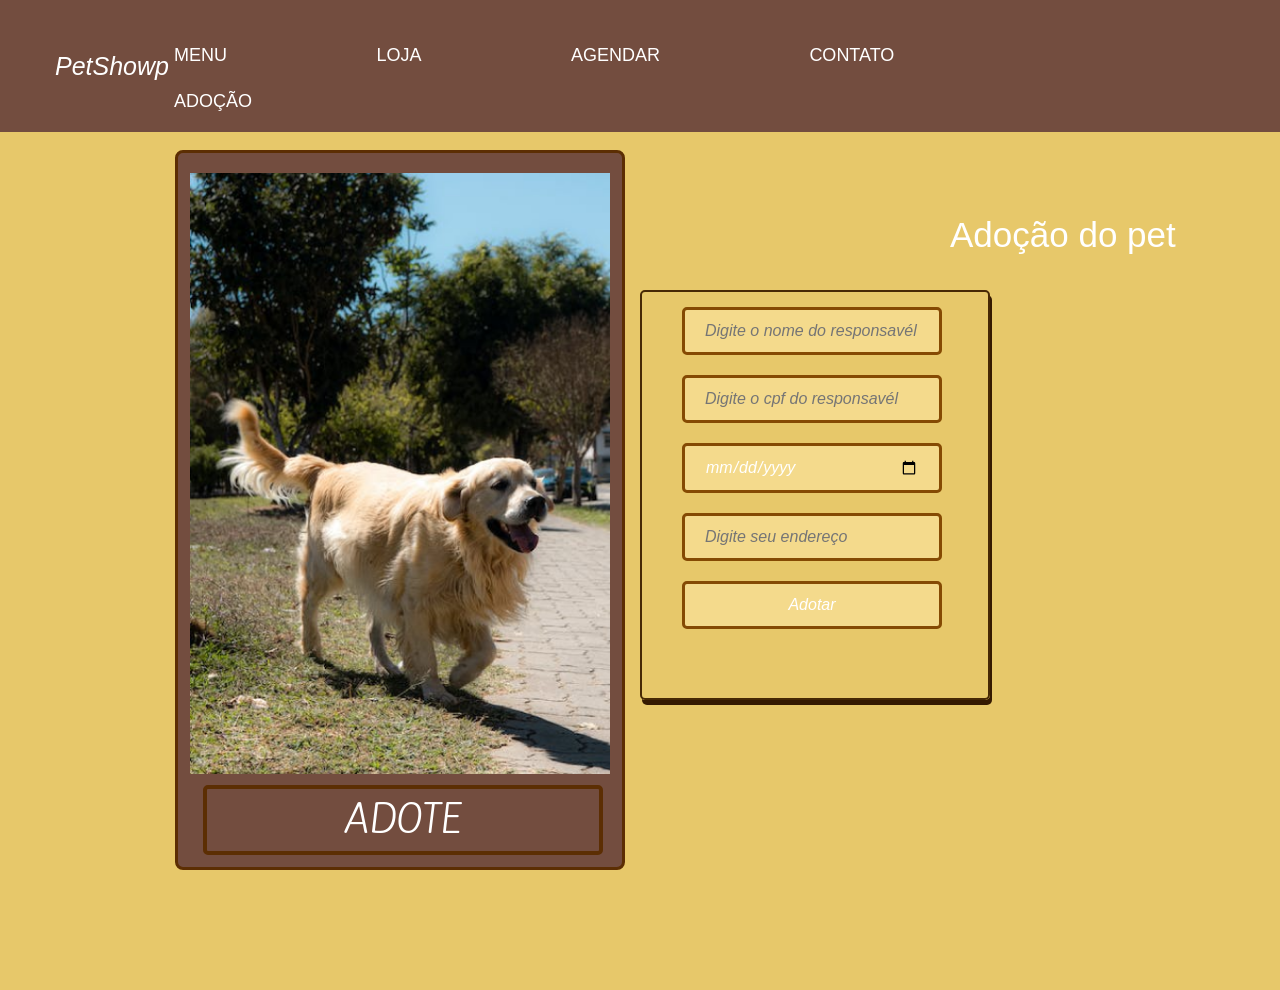
<file: adocao.html>
<!DOCTYPE html>
<html lang="pt-br">
<head>
    <meta charset="UTF-8">
    <meta http-equiv="X-UA-Compatible" content="IE=edge">
    <meta name="viewport" content="width=, initial-scale=1.0">
    <link href="https://fonts.googleapis.com/css2?family=Kite+One&display=swap" rel="stylesheet">
    <link rel="icon" type="image/png" href="cachorro.jpg">
    <title>Agenda</title>
    <style>
        *  {
    margin: 0;
    padding: 0;
    box-sizing: border-box;
    font-family: Arial, Helvetica, sans-serif;
}
 
 body {
    background-color: #e7c86a ;
   
   color: #ffffff;
 }
 .ban {
    max-width: 1600vh; /* mexe com o tamanho do banner*/
    padding: 0.5h; /*largura do banner*/
    margin: auto;
    height: auto;
    
 }
 nav {
   position: absolute;
    display: flex;
    align-items: center;
    justify-content: space-between;
    background-color: #734D3F ;
    padding: 20px;
    width: 100vw;
    margin: auto;
   
 }
 nav .logo{
    font-size: 25px;
    font-style: italic;
    color: white;
    margin-left: 35px;

 }


 nav ul {
    list-style: none;
 }
 nav ul li {
    display: inline-table; /*faz com que o li (menu) quebre a linha e fique um do lado do outro*/
    margin-right: 15vh;
    margin-top: 25px;
 }
 nav ul li a  {
    padding: 15px 15px;
    color: white;
    font-size: 18px;
    text-decoration: none;
    border-radius: 50px;
    width: 10px;
    padding: 5px;
    transition: width 0.6s, padding 0.2s;
 }
 nav ul li a:hover{
   text-decoration: underline #472905 solid 3px; /* sublinhado do texto cor e grossura do sublinhado*/
   
  }
  
  fieldset {

    margin: 290px;
    height: 410px;
    width: 350px;
    background-color:#e7c86a ;
    color: #ffffff;
    font-style: italic;
    border: 2px solid #472905;
    border-radius: 5px;
    float: right;
    padding: 5px;
    box-shadow: 2px 5px #351a01;
  }
 input, select, .botao {
    font-size: 1em;
    background-color:#f4da8c ;
    color: #ffffff;
    font-style: italic;
    width: 260px;
    padding: 12px 20px;
    margin: 10px;
    display: inline-block;
    border: 3px solid #854a03;
    border-radius: 5px;
    margin-left: 35px;
    box-sizing: border-box;
   
}
.botao:hover {
    background-color: #734D3F;
}
 
figure.a1 img {
   position:relative;
   width: 300px; /*largura*/
   height: 355px; /*altura*/
   float: left;
   margin-left: 210px;
   top: 230px;
   border-radius: 50%;
   cursor: pointer;
}
figure.a2 img {
   position: absolute;
   width: 220px; /*largura*/
   height: 235px; /*altura*/
   left: 480;
   top: 220px;
   border-radius: 50%;
   cursor: pointer;
}
h1 {
   position: absolute;
   width: 400px;
   height: 138px;
   left: 950px;
   top: 200px;
   font-family: Arial, Helvetica, sans-serif;
   font-style: normal;
   font-weight: 400;
   font-size: 35px;
   line-height: 69px;
   color: #ffffff;
}
 
.ad3 {
      box-sizing: border-box;
      position: absolute;
      width: 450px;
      height: 720px;
      left: 120px;
      top: 150px;
      background: #734D3F;;
      border: 3px solid #5C2E03;
      border-radius: 8px;
      margin-left: 55px;
      
       }
       .adote{
   font-family: 'kite one';
   font-size: 35px;
   color: rgb(255, 255, 255);
   text-align: center;
   width: 400px;
   height: 70px;
   margin-top:  7px;
   margin-left: 25px;
   border-radius: 5px;
   border: 4px solid #5C2E03;
   background-color: transparent;
   cursor: pointer;
   
 }
 .adote:hover {
   background-color: #3e2105 ;
   transform: scale(1.1); /*elevação do botão*/
   transition: all 0.6s;
   color: rgb(212, 168, 84);
 }
 .adocao {
   margin-top: 20px;
   margin-left: 12px;
 }

    </style>
</head>
<body>
    <div class="ban">
        <nav>
          
          <div class="logo">
              <div class="animate__animated animate__bounce"></div>
              <span>PetShowp</span>
    
          </div>
          <ul>
            <li><a href="menu.html">MENU</a></li>
            <li><a href="menu.html">LOJA</a></li>
            <li><a href="agendar.html">AGENDAR</a></li>
            <li><a href="menu.html">CONTATO</a></li>
            <li><a href="adocao.html">ADOÇÃO</a></li>
          </ul>
        </nav>
        <div class="ins">
            <h1>Adoção do pet</h1>
            
        </div>
        
        <form>
            <fieldset>
            <div class="formu">
            <div><input type="text" placeholder="Digite o nome do responsavél" class="inputs"></div>
            <div><input type="text" placeholder="Digite o cpf do responsavél"class="inputs"></div>
            <div><input type="date" placeholder="Digite a melhor data" class="inputs"></div>
            <div><input type="text" placeholder="Digite seu endereço" class="inputs"></div>
            
        </div>
    
    
        </form>
        <button class="botao">Adotar</button>

    </div>
</fieldset>
<div class="ad3">
    <img class="adocao" src="cac.png" width="420px">
    <button class="adote"><a href="#form"></a>ADOTE</button>
  </div>


          
    </body>
</html>
</file>
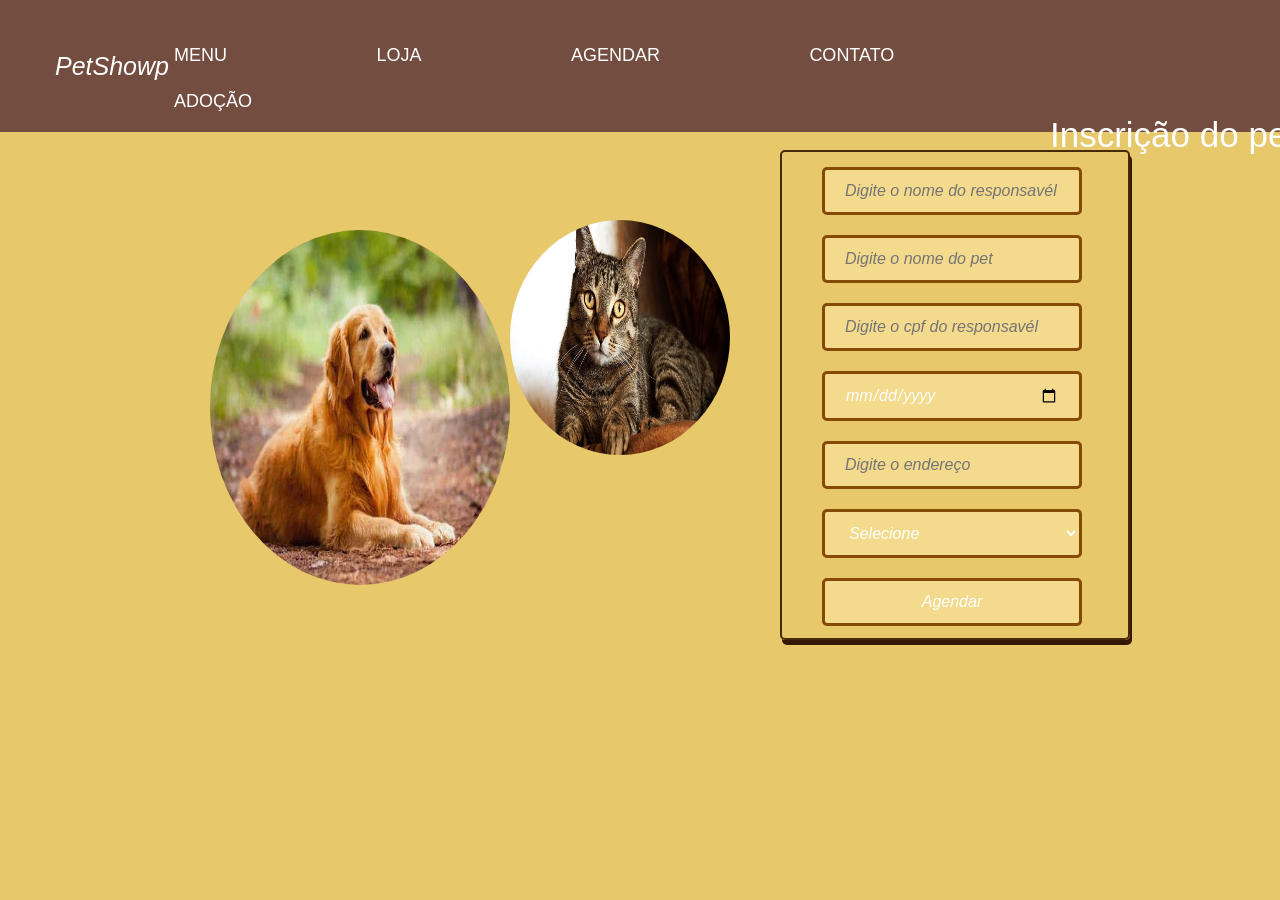
<file: agendar.html>
<!DOCTYPE html>
<html lang="pt-br">
<head>
    <meta charset="UTF-8">
    <meta http-equiv="X-UA-Compatible" content="IE=edge">
    <meta name="viewport" content="width=, initial-scale=1.0">
    <link rel="icon" type="image/png" href="cachorro.jpg">
    <link href="https://fonts.googleapis.com/css2?family=Kite+One&display=swap" rel="stylesheet">
    <title>Agenda</title>
    <style>
        *  {
    margin: 0;
    padding: 0;
    box-sizing: border-box;
    font-family: Arial, Helvetica, sans-serif;
}
 
 body {
    background-color: #e7c86a ;
   
   color: #ffffff;
 }
 .ban {
    max-width: 900vh; /* mexe com o tamanho do banner*/
    padding: 0.5h; /*largura do banner*/
    margin: auto;
    height: auto;
    
 }
 nav {
   position: fixed;
    display: flex;
    align-items: center;
    justify-content: space-between;
    background-color: #734D3F ;
    padding: 20px;
    width: 100vw;
    margin: auto;
   
 }
 nav .logo{
    font-size: 25px;
    font-style: italic;
    color: white;
    margin-left: 35px;

 }


 nav ul {
    list-style: none;
 }
 nav ul li {
    display: inline-table; /*faz com que o li (menu) quebre a linha e fique um do lado do outro*/
    margin-right: 15vh;
    margin-top: 25px;
 }
 nav ul li a  {
    padding: 15px 15px;
    color: white;
    font-size: 18px;
    text-decoration: none;
    border-radius: 50px;
    width: 10px;
    padding: 5px;
    transition: width 0.6s, padding 0.2s;
 }
 nav ul li a:hover{
   text-decoration: underline #472905 solid 3px; /* sublinhado do texto cor e grossura do sublinhado*/
   
  }
  
  fieldset {

    margin: 150px;
    height: 490px;
    width: 350px;
    background-color:#e7c86a ;
    color: #ffffff;
    font-style: italic;
    border: 2px solid #472905;
    border-radius: 5px;
    float: right;
    padding: 5px;
    box-shadow: 2px 5px #351a01;
  }
 input, select, .botao {
    font-size: 1em;
    background-color:#f4da8c ;
    color: #ffffff;
    font-style: italic;
    width: 260px;
    padding: 12px 20px;
    margin: 10px;
    display: inline-block;
    border: 3px solid #854a03;
    border-radius: 5px;
    margin-left: 35px;
    box-sizing: border-box;
   
}
.botao:hover {
    background-color: #734D3F;
}
 
figure.a1 img {
   position:relative;
   width: 300px; /*largura*/
   height: 355px; /*altura*/
   float: left;
   margin-left: 210px;
   top: 230px;
   border-radius: 50%;
   cursor: pointer;
}
figure.a2 img {
   position: absolute;
   width: 220px; /*largura*/
   height: 235px; /*altura*/
   left: 480;
   top: 220px;
   border-radius: 50%;
   cursor: pointer;
}
h1 {
   position: absolute;
   width: 400px;
   height: 138px;
   left: 1050px;
   top: 100px;
   font-family: Arial, Helvetica, sans-serif;
   font-style: normal;
   font-weight: 400;
   font-size: 35px;
   line-height: 69px;
   color: #ffffff;
}
 



    </style>
</head>
<body>
    <div class="ban">
        <nav>
          
          <div class="logo">
              <div class="animate__animated animate__bounce"></div>
              <span>PetShowp</span>
    
          </div>
          <ul>
            <li><a href="menu.html">MENU</a></li>
            <li><a href="menu.html">LOJA</a></li>
            <li><a href="agendar.html">AGENDAR</a></li>
            <li><a href="menu.html">CONTATO</a></li>
            <li><a href="adocao.html">ADOÇÃO</a></li>
          </ul>
        </nav>
        <div class="ins">
            <h1>Inscrição do pet</h1>
            
        </div>
        
        <form>
            <fieldset>
            <div class="formu">
            <div><input type="text" placeholder="Digite o nome do responsavél" class="inputs"></div>
            <div><input type="text" placeholder="Digite o nome do pet" class="inputs"></div>
            <div><input type="text" placeholder="Digite o cpf do responsavél"class="inputs"></div>
            <div><input type="date" placeholder="Digite a melhor data" class="inputs"></div>
            <div><input type="text" placeholder="Digite o endereço" class="inputs"></div>
             
            <div><select id="objetivo">
                <option selected disabled value="">Selecione</option>
                 <option>Banho & tosa</option>
                 <option>Veterinario</option>
                 <option>Creche</option>
            </select></div>
            <button class="botao">Agendar</button>

        </div>
    </fieldset>
    
        </form>
        <figure class="a1">
            <img src="cachorro.jpg" width="250px">
          </figure> 
          <figure class="a2">
            <img src="gatos.jpg" width="250px">
        </figure>

        <footer>
            <div class="footer-logo">
             <img src="loog.png" width="85px">
            </div>
          </footer>


          
    </body>
</html>
</file>
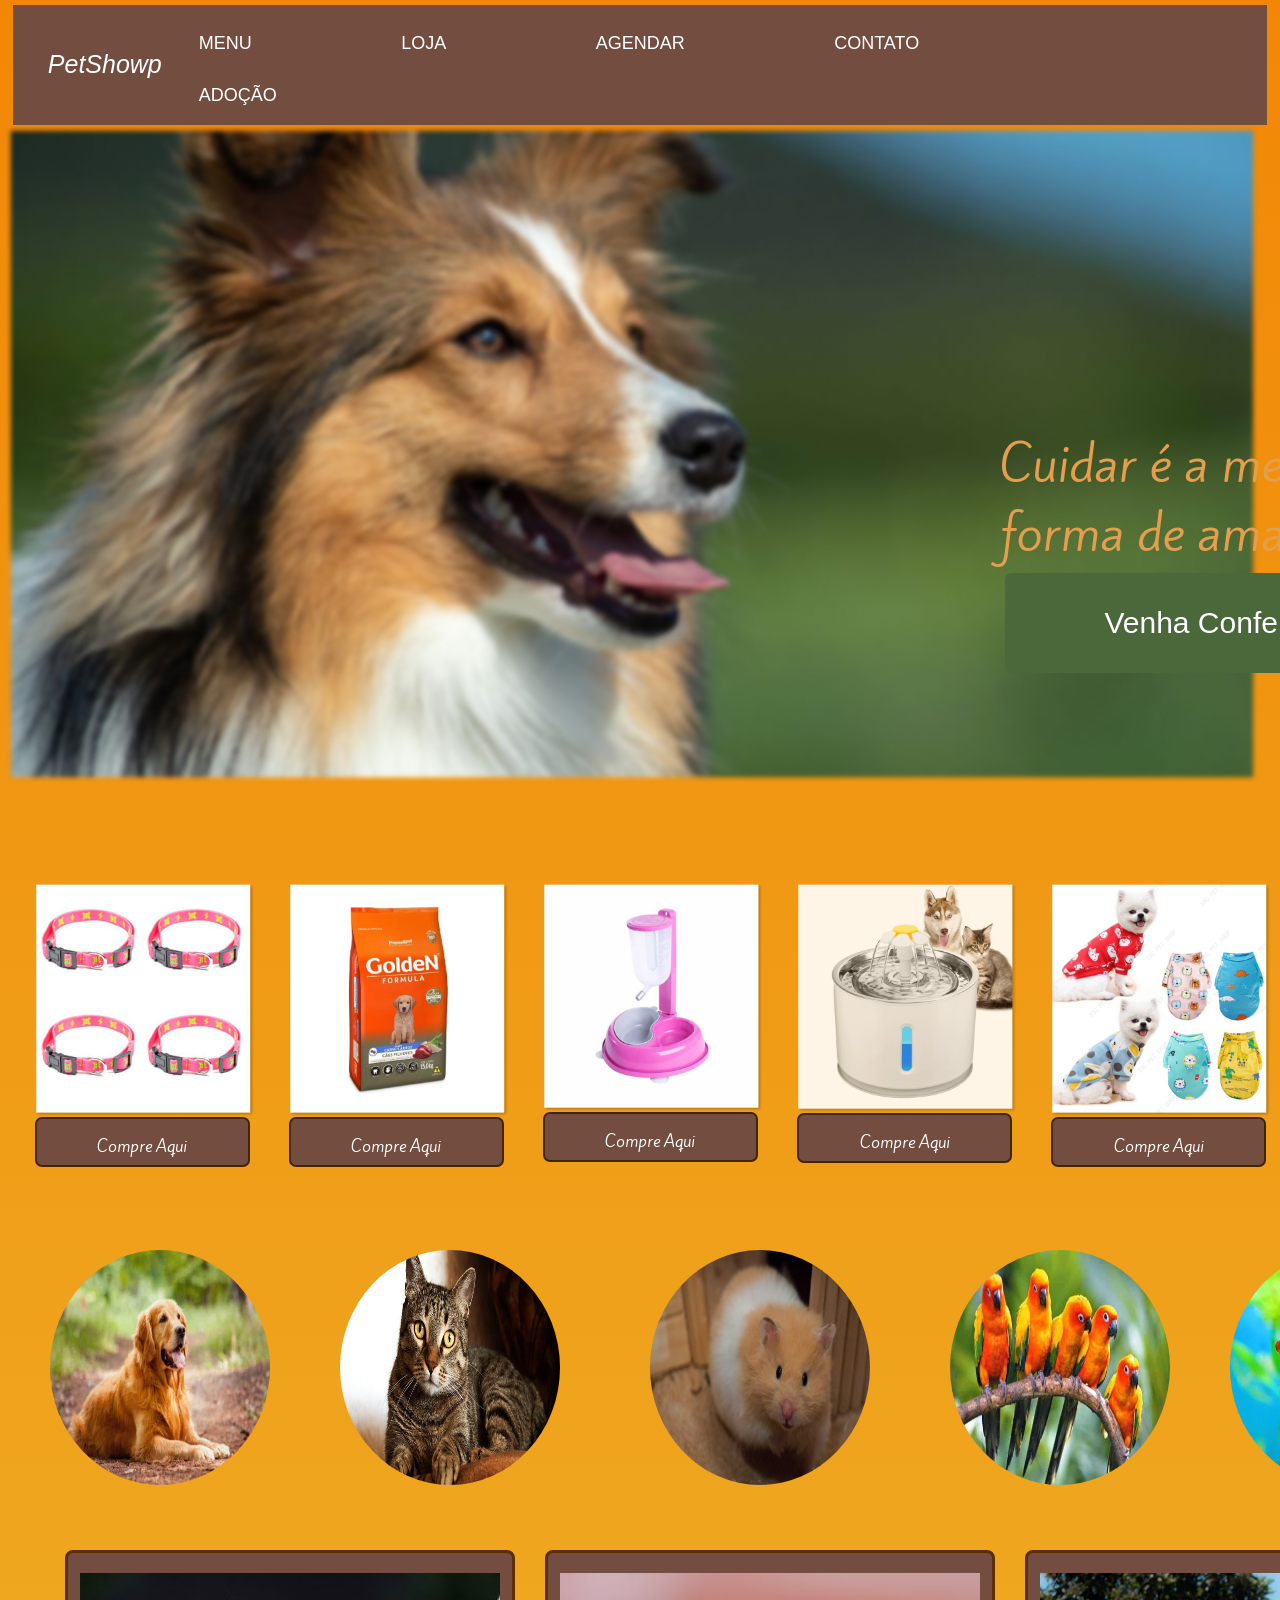
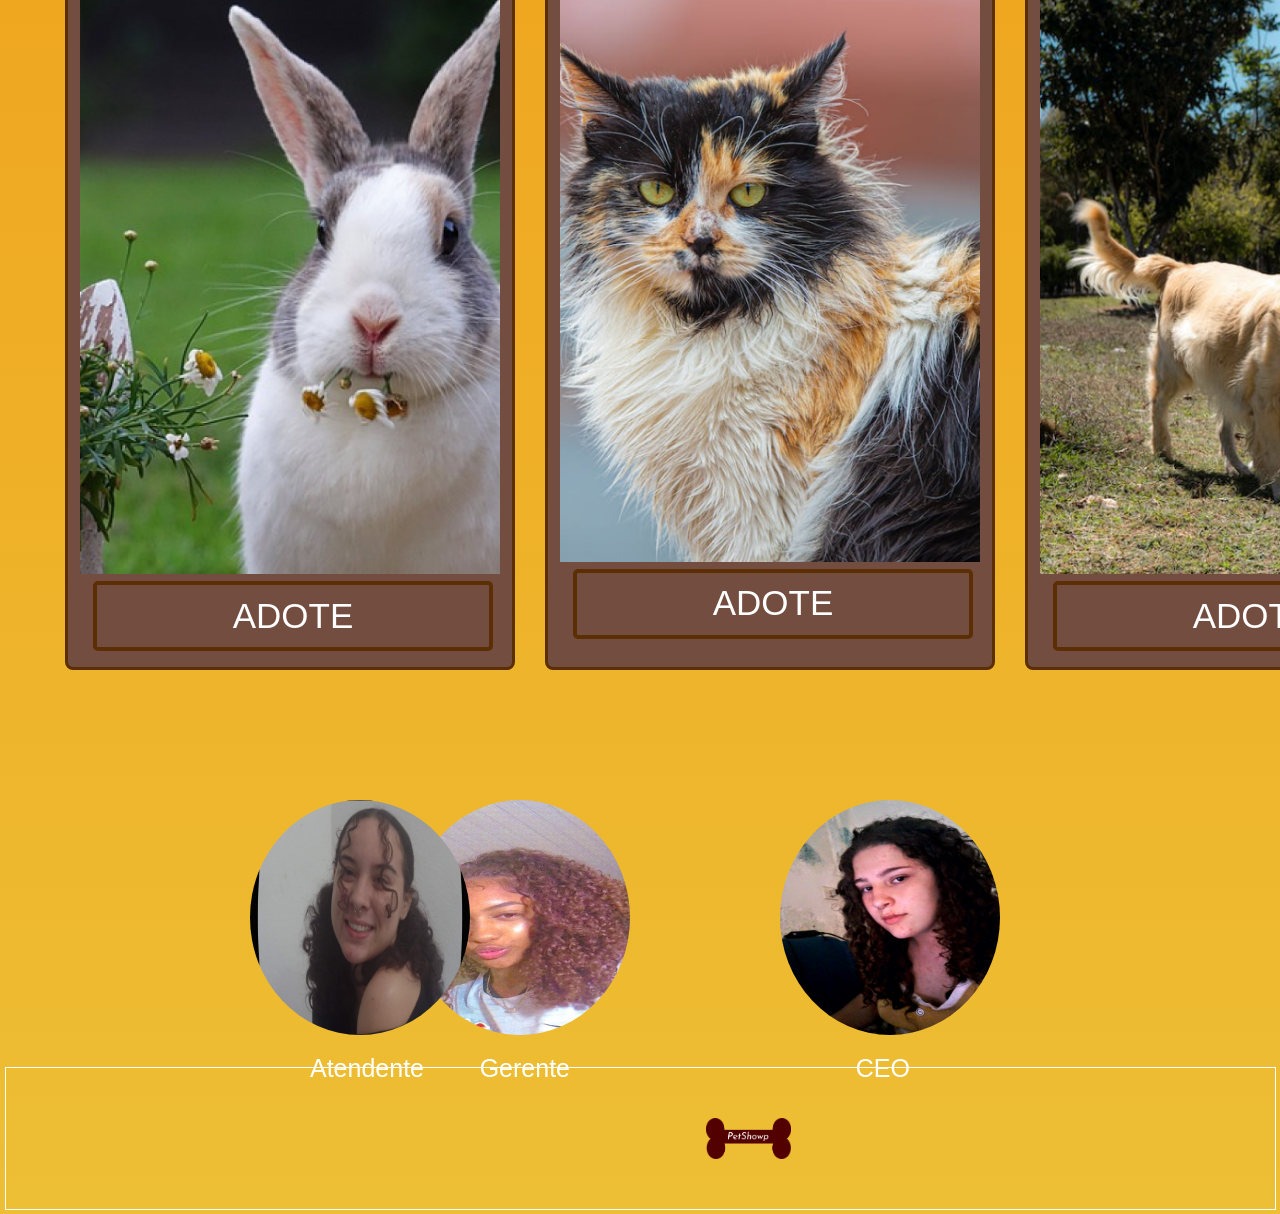
<file: menu.html>
<html>
      <head>
          <meta charset="UTF-8">
          <title>
              Menu - PetShop </title>
              <link rel="preconnect" href="https://fonts.googleapis.com">
              <link rel="preconnect" href="https://fonts.gstatic.com" crossorigin>
              <link href="https://fonts.googleapis.com/css2?family=Kite+One&display=swap" rel="stylesheet">
              <link rel="stylesheet" href="https://cdn.es.gov.br/fonts/font-awesome/css/font-awesome.min.css"> 
              <link rel="icon" type="image/png" href="cachorro.jpg">
              <link rel="stylesheet" href="style.css">
              <link rel="stylesheet" href="https://cdnjs.cloudflare.com/ajax/libs/animate.css/4.1.1/animate.min.css"/>
              <link href="https://cdn.jsdelivr.net/npm/bootstrap@5.3.0-alpha1/dist/css/bootstrap.min.css" rel="stylesheet" integrity="sha384-GLhlTQ8iRABdZLl6O3oVMWSktQOp6b7In1Zl3/Jr59b6EGGoI1aFkw7cmDA6j6gD" crossorigin="anonymous">
      </head>
      <body>
          <div class="ban">
    <nav>
      
      <div class="logo">
          <div class="animate__animated animate__bounce"></div>
          <span>PetShowp</span>

      </div>
      <ul>
          <li><a href="menu.html">MENU</a></li>
          <li><a href="menu.html">LOJA</a></li>
          <li><a href="agendar.html">AGENDAR</a></li>
          <li><a href="menu.html" target="_blank">CONTATO</a></li>
          <li><a href="adocao.html">ADOÇÃO</a></li>

      </ul>
    </nav>
      <main class="inicio">
          <img src="dog.png" width="100%">
      </main>
      <p>Cuidar é a melhor forma de amar</p>
      <button class="botao"><a href="agendar.html" class="b"> Venha Conferir </button></a>




        <div class="contcarr">
            <div class="img1">
              <img src="i1.png" width="220px">
              <button class="b1">Compre Aqui</button>
          </div>



            <div class="img2">
              <img src="i2.png" width="220px">
              <button class="b2">Compre Aqui</button>
            </div>




            <div class="img3">
              <img src="i3.png" width="220px">
              <button class="b3">Compre Aqui</button>
            </div>

            <div class="img4">
              <img src="i4.png" width="220px">
              <button class="b4">Compre Aqui</button>
            </div>

            <div class="img5">
              <img src="i5.png" width="220px">
              <button class="b5">Compre Aqui</button>
            </div>
        </div>


        <figure class="a1"> <a href="file:///C:/Users/Aluno%20PROA/Desktop/PETSHOP/agendar.html">
          <img src="cachorro.jpg" width="250px">
        </a>
        </figure>

        <figure class="a2"><a href="file:///C:/Users/Aluno%20PROA/Desktop/PETSHOP/agendar.html">
          <img src="gatos.jpg" width="250px">
        </a>
        </figure>

        <figure class="a3"><a href="file:///C:/Users/Aluno%20PROA/Desktop/PETSHOP/agendar.html">
          <img src="hamisters.jpg" width="250px">
          </a>
        </figure>

        <figure class="a4"><a href="file:///C:/Users/Aluno%20PROA/Desktop/PETSHOP/agendar.html">
          <img src="passaros.jpeg" width="250px">
          </a>
        </figure>

        <figure class="a5"><a href="file:///C:/Users/Aluno%20PROA/Desktop/PETSHOP/agendar.html">
          <img src="peixe.jpg" width="250px">
          </a>
        </figure>
  
          <div class="ad1">
            <img class="adocao" src="cac.png" width="420px">
            <button class="adote"><a href="file:///C:/Users/Aluno%20PROA/Desktop/PETSHOP/adocao.html" class="c">ADOTE</button></a>
          </div>
          <div class="ad2">
            <img class="adocao" src="im2.png" width="420px">
            <button class="adote"><a href="file:///C:/Users/Aluno%20PROA/Desktop/PETSHOP/adocao.html" class="c">ADOTE</button></a>
          </div>
          <div class="ad3">
            <img class="adocao" src="coel.png" width="420px">
            <button class="adote"><a href="file:///C:/Users/Aluno%20PROA/Desktop/PETSHOP/adocao.html" class="c">ADOTE</button></a>
          </div>
          <figure class="a6">
           <a href="www.linkedin.com/in/julia-lopes-030733259"><img src="julia.jpg" width="2500px"></a>
            <div class="titulo1">
            <span>CEO</span>
          </div>
          </figure>
          <figure class="a7">
            <img src="kat.jpg" width="200px">
            <div class="titulo2">
            <span>Gerente</span>
          </div>
          </figure>
          <figure class="a8">
            <img src="nick.JPG" width="200px">
            <div class="titulo3">
            <span>Atendente</span>
          </div>
          </figure>

          <footer>
            <div class="footer-logo">
             <img src="loog.png" width="85px">
            </div>
          </footer>

          


        








        <script src="https://cdn.jsdelivr.net/npm/bootstrap@5.3.0-alpha1/dist/js/bootstrap.bundle.min.js" integrity="sha384-w76AqPfDkMBDXo30jS1Sgez6pr3x5MlQ1ZAGC+nuZB+EYdgRZgiwxhTBTkF7CXvN" crossorigin="anonymous"></script>

    </body>
    </html>
</file>
<file: style.css>
*  {
    margin: 0;
    padding: 0;
    box-sizing: border-box;
    font-family: Arial, Helvetica, sans-serif;
}
 
 body {
    background-image: linear-gradient(#F28705, #edbf34 );
   color: #ffffff;
 }
 .ban {

    max-width: 1200vh; /* mexe com o tamanho do banner*/
    padding: 0.5vh; /*largura do banner*/
    margin: auto;
 }

 nav {
   
    display: flex;
    align-items: center;
    justify-content: space-between;
    background-color: #734D3F ;
    width: 98vw;
    margin: auto;
   
 }
 nav .logo{
    font-size: 25px;
    font-style: italic;
    color: white;
    margin-left: 35px;

 }


 nav ul {
    list-style: none;
 }
 nav ul li {
    display: inline-table; /*faz com que o li (menu) quebre a linha e fique um do lado do outro*/
    margin-right: 15vh;
    margin-top: 25px;
 }
 nav ul li a  {
    padding: 15px 15px;
    color: white;
    font-size: 18px;
    text-decoration: none;
    border-radius: 50px;
    width: 10px;
    padding: 5px;
    transition: width 0.6s, padding 0.2s;
 }
 nav ul li a:hover{
   text-decoration: underline #472905 solid 3px; /* sublinhado do texto cor e grossura do sublinhado*/
   
  }

.inicio {
   width: 98vw;
   
}
.botao {
   position: relative;
   width: 400px;
   height: 100px;
   left: 1000px;
   top: -210px; /* mover bot para cima ou para baixo*/
   background: #4B683A;
   border-radius: 6px;
   border:none;
   font-family: 'Kite One', sans-serif;
   color: #fff;
   font-size: 30px;
   display: block;
  
  
}
.botao:hover {
   background-color: #275227;
   transform: scale(1.1);
    transition: all 0.5s;
    color: rgb(212, 168, 84);
   
}

 p {
   position: absolute;
   width: 400px;
   height: 138px;
   left: 1000px;
   top: 430px;
   font-family: 'Kite One';
   font-style: normal;
   font-weight: 400;
   font-size: 48px;
   line-height: 69px;
   color: #E39F4D;

 }
 a, a, .b, .c{
   text-decoration: none;
   color: #fff;
 }

.contcarr{
   display: flex;
}

.img1, .img2, .img3, .img4, .img5 {
 margin-left: 30px;

}

.b1, .b2, .b3, .b4, .b5 {
   background-color:  #734D3F;
   padding: 15px;
   height: 50px;
   width: 215px;
   border: 2px solid  #422407;
   border-radius: 7px;
   color: #ffffff;
   font-family:'Kite One';
}

.b1:hover {
   background-color: #3e2105 ;
   transform: scale(1.1); /*elevação do botão*/
   transition: all 0.6s;
   color: rgb(212, 168, 84);
}
.b2:hover {
   background-color: #3e2105 ;
   transform: scale(1.1); /*elevação do botão*/
   transition: all 0.6s;
   color: rgb(212, 168, 84);
}
.b3:hover {
   background-color: #3e2105 ;
   transform: scale(1.1); /*elevação do botão*/
   transition: all 0.6s;
   color: rgb(212, 168, 84);
}
.b4:hover {
   background-color: #3e2105 ;
   transform: scale(1.1); /*elevação do botão*/
   transition: all 0.6s;
   color: rgb(212, 168, 84);
}

 .b5:hover {
   background-color: #3e2105 ;
   transform: scale(1.1); /*elevação do botão*/
   transition: all 0.6s;
   color: rgb(212, 168, 84);
}

figure.a1 img {
   position: absolute;
   width: 220px; /*largura*/
   height: 235px; /*altura*/
   left: 50;
   top: 1250px;
   border-radius: 50%;
   cursor: pointer;
}
figure.a2 img {
   position: absolute;
   width: 220px; /*largura*/
   height: 235px; /*altura*/
   left: 340;
   top: 1250px;
   border-radius: 50%;
   cursor: pointer;
}
 
figure.a3 img {
   position: absolute;
   width: 220px; /*largura*/
   height: 235px; /*altura*/
   left: 650;
   top: 1250px;
   border-radius: 50%;
   cursor: pointer;
}
 
figure.a4 img {
   position: absolute;
   width: 220px; /*largura*/
   height: 235px; /*altura*/
   left: 950;
   top: 1250px;
   border-radius: 50%;
   cursor: pointer;
}
figure.a5 img {
   position: absolute;
   width: 220px; /*largura*/
   height: 235px; /*altura*/
   left: 1230;
   top: 1250px;
   border-radius: 50%;
   cursor: pointer;
}
 
 .ad1 {
box-sizing: border-box;
position: absolute;
width: 450px;
height: 720px;
left: 1000px;
top: 1550px;
background: #734D3F;;
border: 3px solid #5C2E03;
border-radius: 8px;
margin-left: 25px;

 }


 .adote{
   font-family: 'kite one';
   font-size: 35px;
   color: rgb(255, 255, 255);
   text-align: center;
   width: 400px;
   height: 70px;
   margin-top:  7px;
   margin-left: 25px;
   border-radius: 5px;
   border: 4px solid #5C2E03;
   background-color: transparent;
   cursor: pointer;
   
   
 }
 .adote:hover {
   background-color: #3e2105 ;
   transform: scale(1.1); /*elevação do botão*/
   transition: all 0.6s;
   color: rgb(212, 168, 84);
 }
 .adocao {
   margin-top: 20px;
   margin-left: 12px;
 }

 .ad2 {
   box-sizing: border-box;
   position: absolute;
   width: 450px;
   height: 720px;
   left: 520px;
   top: 1550px;
   background: #734D3F;;
   border: 3px solid #5C2E03;
   border-radius: 8px;
   margin-left: 25px;
   
    }
    .ad3 {
      box-sizing: border-box;
      position: absolute;
      width: 450px;
      height: 720px;
      left: 40px;
      top: 1550px;
      background: #734D3F;;
      border: 3px solid #5C2E03;
      border-radius: 8px;
      margin-left: 25px;
      
       }

       figure.a6 img {
         position: absolute;
         width: 220px; /*largura*/
         height: 235px; /*altura*/
         right: 280;
         top: 2400px;
         border-radius: 50%;
         cursor: pointer;
      }
     
      h3 {
         top: 2350;
         left: 550px;
         position: absolute;
         font-family: Arial, Helvetica, sans-serif;
         font-size: 35px;
         color: #ffffff;
      
      }
      .titulo1 {
         top:2650;
         right: 370;
         position: absolute;
         font-family: 'kite one';
         font-size: 25px;
         color: #ffffff;
         cursor: pointer;
      
      }

      
      figure.a7 img {
         position: absolute;
         width: 220px; /*largura*/
         height: 235px; /*altura*/
         right: 650;
         top: 2400px;
         border-radius: 50%;
         cursor: pointer;
      }
      .titulo2 {
         top:2650;
         right: 710;
         position: absolute;
         font-family: 'kite one';
         font-size: 25px;
         color: #ffffff;
      }
      figure.a8 img {
         position: absolute;
         width: 220px; /*largura*/
         height: 235px; /*altura*/
         left: 250;
         top: 2400px;
         border-radius: 50%;
         cursor: pointer;
      }
      .titulo3 {
         top:2650;
         left: 310;
         position: absolute;
         font-family: 'kite one';
         font-size: 25px;
         color: #ffffff;
      }
      footer {
         margin-top: 1500px;
         border: 0.5px solid #fff;
        padding: 50px;
      }
      .footer-logo{
         margin-left: 650;
         
      }
</file>
